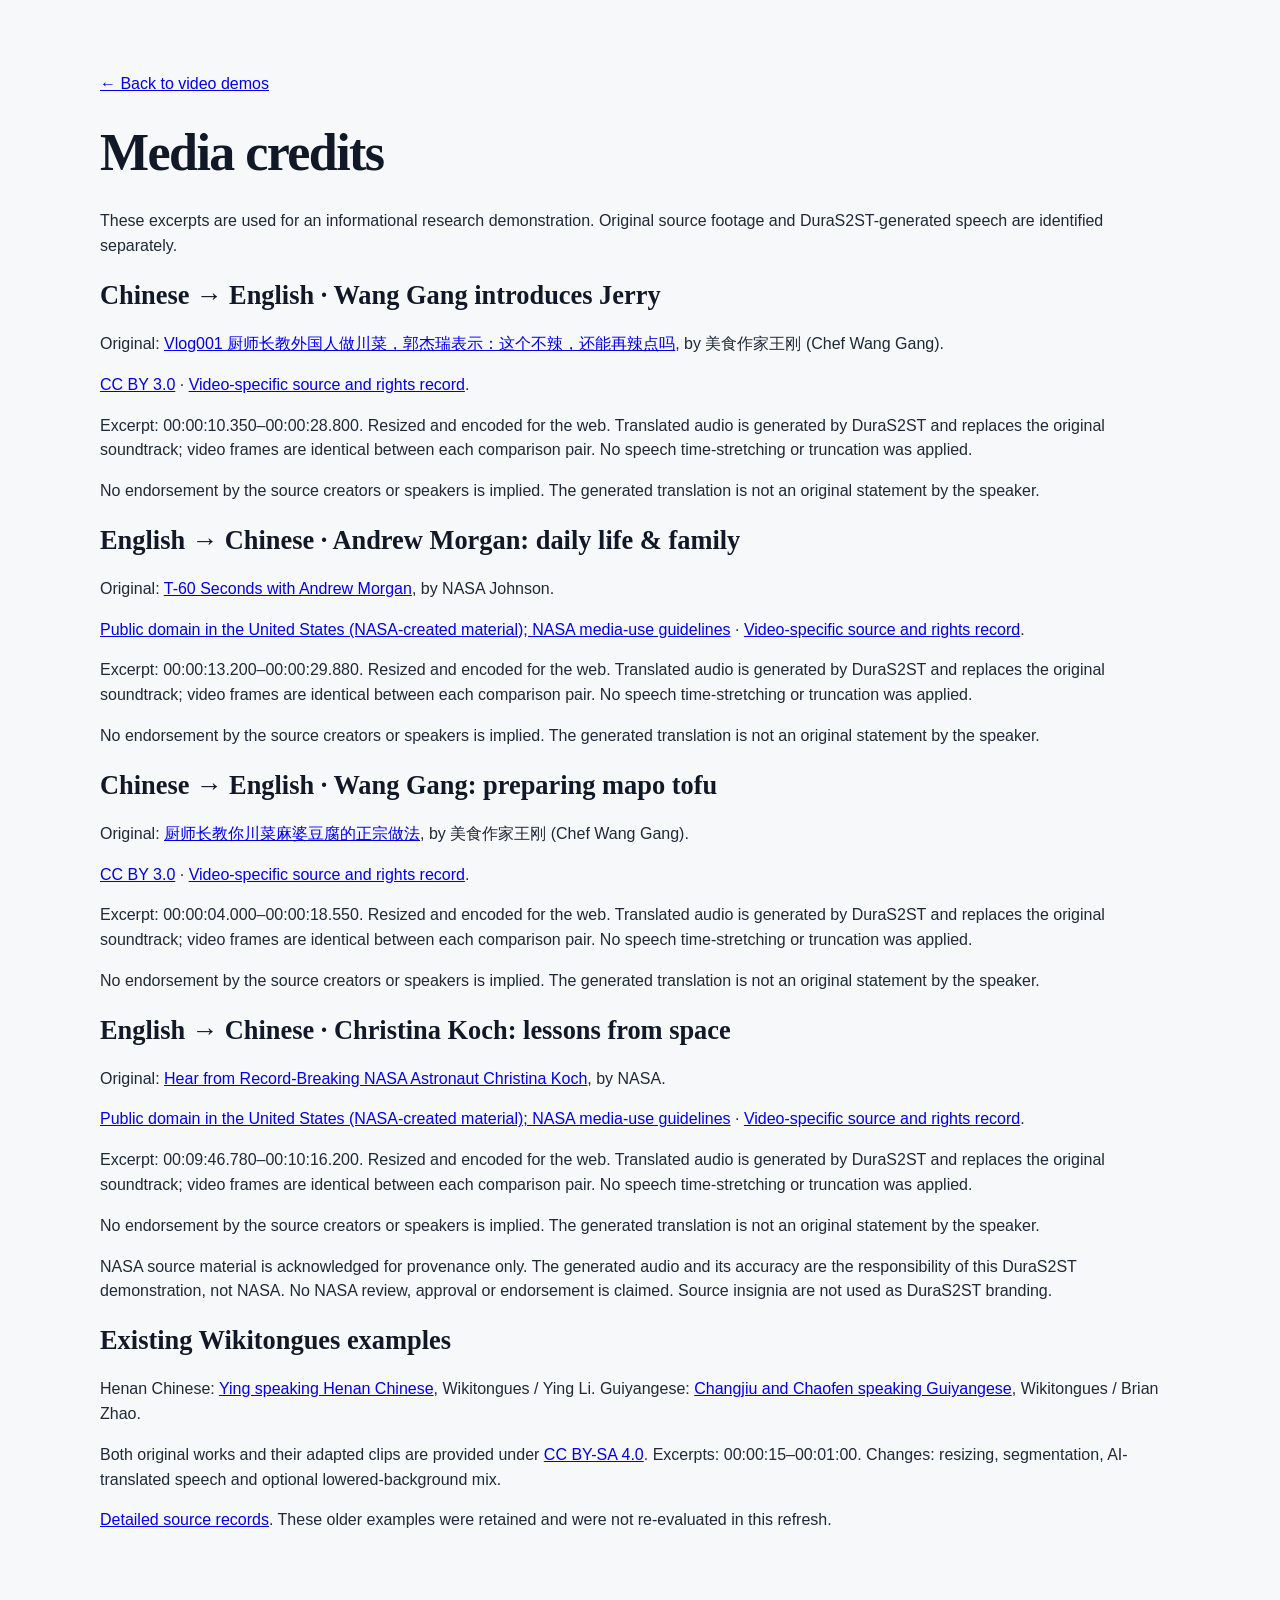
<file: media-credits.html>
<!doctype html>
<html lang="en">
  <head><meta charset="utf-8"><meta name="viewport" content="width=device-width, initial-scale=1"><title>Media credits · DuraS2ST</title><link rel="stylesheet" href="style.css"></head>
  <body><main>
    <p><a href="index.html#video-heading">← Back to video demos</a></p>
    <h1>Media credits</h1>
    <p>These excerpts are used for an informational research demonstration. Original source footage and DuraS2ST-generated speech are identified separately.</p>
      <article id="wangjerry_intro_zh2en">
        <h2>Chinese → English · Wang Gang introduces Jerry</h2>
        <p>Original: <a href="https://www.youtube.com/watch?v=52Bn8BYFzFg">Vlog001 厨师长教外国人做川菜，郭杰瑞表示：这个不辣，还能再辣点吗</a>, by 美食作家王刚 (Chef Wang Gang).</p>
        <p><a href="https://creativecommons.org/licenses/by/3.0/">CC BY 3.0</a> · <a href="https://commons.wikimedia.org/wiki/File:Vlog001_%E5%8E%A8%E5%B8%88%E9%95%BF%E6%95%99%E5%A4%96%E5%9B%BD%E4%BA%BA%E5%81%9A%E5%B7%9D%E8%8F%9C%EF%BC%8C%E9%83%AD%E6%9D%B0%E7%91%9E%E8%A1%A8%E7%A4%BA%EF%BC%9A%E8%BF%99%E4%B8%AA%E4%B8%8D%E8%BE%A3%EF%BC%8C%E8%BF%98%E8%83%BD%E5%86%8D%E8%BE%A3%E7%82%B9%E5%90%97.webm">Video-specific source and rights record</a>.</p>
        <p>Excerpt: 00:00:10.350–00:00:28.800. Resized and encoded for the web. Translated audio is generated by DuraS2ST and replaces the original soundtrack; video frames are identical between each comparison pair. No speech time-stretching or truncation was applied.</p>
        <p>No endorsement by the source creators or speakers is implied. The generated translation is not an original statement by the speaker.</p>
      </article>
      <article id="morgan_family_en2zh">
        <h2>English → Chinese · Andrew Morgan: daily life &amp; family</h2>
        <p>Original: <a href="https://www.youtube.com/watch?v=Rww7zst5XhA">T-60 Seconds with Andrew Morgan</a>, by NASA Johnson.</p>
        <p><a href="https://www.nasa.gov/nasa-brand-center/images-and-media/">Public domain in the United States (NASA-created material); NASA media-use guidelines</a> · <a href="https://commons.wikimedia.org/wiki/File:T-60_Seconds_with_Andrew_Morgan.webm">Video-specific source and rights record</a>.</p>
        <p>Excerpt: 00:00:13.200–00:00:29.880. Resized and encoded for the web. Translated audio is generated by DuraS2ST and replaces the original soundtrack; video frames are identical between each comparison pair. No speech time-stretching or truncation was applied.</p>
        <p>No endorsement by the source creators or speakers is implied. The generated translation is not an original statement by the speaker.</p>
      </article>
      <article id="mapo_preparation_zh2en">
        <h2>Chinese → English · Wang Gang: preparing mapo tofu</h2>
        <p>Original: <a href="https://www.youtube.com/watch?v=RU-0vjjvSiI">厨师长教你川菜麻婆豆腐的正宗做法</a>, by 美食作家王刚 (Chef Wang Gang).</p>
        <p><a href="https://creativecommons.org/licenses/by/3.0/">CC BY 3.0</a> · <a href="https://commons.wikimedia.org/wiki/File:%E5%8E%A8%E5%B8%88%E9%95%BF%E6%95%99%E4%BD%A0%E5%B7%9D%E8%8F%9C%E9%BA%BB%E5%A9%86%E8%B1%86%E8%85%90%E7%9A%84%E6%AD%A3%E5%AE%97%E5%81%9A%E6%B3%95.webm">Video-specific source and rights record</a>.</p>
        <p>Excerpt: 00:00:04.000–00:00:18.550. Resized and encoded for the web. Translated audio is generated by DuraS2ST and replaces the original soundtrack; video frames are identical between each comparison pair. No speech time-stretching or truncation was applied.</p>
        <p>No endorsement by the source creators or speakers is implied. The generated translation is not an original statement by the speaker.</p>
      </article>
      <article id="koch_lessons_en2zh">
        <h2>English → Chinese · Christina Koch: lessons from space</h2>
        <p>Original: <a href="https://www.youtube.com/watch?v=UncCrD1cGb4">Hear from Record-Breaking NASA Astronaut Christina Koch</a>, by NASA.</p>
        <p><a href="https://www.nasa.gov/nasa-brand-center/images-and-media/">Public domain in the United States (NASA-created material); NASA media-use guidelines</a> · <a href="https://commons.wikimedia.org/wiki/File:Hear_from_Record-Breaking_NASA_Astronaut_Christina_Koch.webm">Video-specific source and rights record</a>.</p>
        <p>Excerpt: 00:09:46.780–00:10:16.200. Resized and encoded for the web. Translated audio is generated by DuraS2ST and replaces the original soundtrack; video frames are identical between each comparison pair. No speech time-stretching or truncation was applied.</p>
        <p>No endorsement by the source creators or speakers is implied. The generated translation is not an original statement by the speaker.</p>
      </article>
    <p>NASA source material is acknowledged for provenance only. The generated audio and its accuracy are the responsibility of this DuraS2ST demonstration, not NASA. No NASA review, approval or endorsement is claimed. Source insignia are not used as DuraS2ST branding.</p>
      <article>
        <h2>Existing Wikitongues examples</h2>
        <p>Henan Chinese: <a href="https://www.youtube.com/watch?v=LZoRgfFdXXQ">Ying speaking Henan Chinese</a>, Wikitongues / Ying Li. Guiyangese: <a href="https://www.youtube.com/watch?v=CbiVj4rV3dY">Changjiu and Chaofen speaking Guiyangese</a>, Wikitongues / Brian Zhao.</p>
        <p>Both original works and their adapted clips are provided under <a href="https://creativecommons.org/licenses/by-sa/4.0/">CC BY-SA 4.0</a>. Excerpts: 00:00:15–00:01:00. Changes: resizing, segmentation, AI-translated speech and optional lowered-background mix.</p>
        <p><a href="assets/video/VIDEO_SOURCES.md">Detailed source records</a>. These older examples were retained and were not re-evaluated in this refresh.</p>
      </article>
  </main></body>
</html>
</file>
<file: style.css>
:root {
  color-scheme: light;
  font-family: Inter, ui-sans-serif, -apple-system, BlinkMacSystemFont, "Segoe UI", sans-serif;
  color: #1f2937;
  background: #f7f8fa;
}
* {
  box-sizing: border-box;
}

body {
  margin: 0;
  line-height: 1.55;
}

main {
  width: min(1080px, calc(100% - 32px));
  margin: 0 auto;
  padding: 56px 0 72px;
}

header {
  text-align: center;
  margin-bottom: 40px;
}

h1 {
  margin: 0 0 8px;
  color: #111827;
  font-family: Georgia, "Times New Roman", serif;
  font-size: clamp(2.1rem, 5vw, 3.25rem);
  letter-spacing: -0.03em;
}

.subtitle {
  margin: 0 auto 18px;
  max-width: 860px;
  color: #374151;
  font-family: Georgia, "Times New Roman", serif;
  font-size: 1.15rem;
}

.venue,
.summary {
  margin: 7px auto;
  max-width: 900px;
}

.venue {
  font-weight: 600;
}

.muted {
  color: #6b7280;
  font-size: 0.92rem;
}

.resource-badges {
  display: flex;
  flex-wrap: wrap;
  justify-content: center;
  align-items: center;
  gap: 6px;
  margin-top: 20px;
}

.resource-badges a {
  display: inline-flex;
}

.resource-badges img {
  display: block;
  height: 22px;
}

.framework {
  margin: 26px auto 44px;
  padding: 18px;
  border: 1px solid #d9dee7;
  border-radius: 6px;
  background: #fff;
}

.framework img {
  display: block;
  width: 100%;
  height: auto;
}

.video-demos {
  margin-top: 44px;
}

.video-notice {
  margin: 0 0 18px;
  padding: 13px 16px;
  border-left: 3px solid #64748b;
  background: #fff;
  color: #475569;
  font-size: 0.92rem;
}

.video-sample {
  margin: 0 0 20px;
  overflow: hidden;
  border: 1px solid #d9dee7;
  border-radius: 6px;
  background: #fff;
}

.video-pair {
  display: grid;
  grid-template-columns: repeat(3, minmax(0, 1fr));
}

.video-panel {
  min-width: 0;
  padding: 15px;
}

.video-panel + .video-panel {
  border-left: 1px solid #e5e7eb;
}

video {
  display: block;
  width: 100%;
  aspect-ratio: 16 / 9;
  border-radius: 4px;
  background: #111827;
  object-fit: contain;
}

.video-caption {
  margin: 9px 0 0;
  color: #64748b;
  font-size: 0.88rem;
}

@media (max-width: 900px) and (min-width: 701px) {
  .video-pair {
    grid-template-columns: repeat(2, minmax(0, 1fr));
  }

  .video-panel:nth-child(3) {
    border-top: 1px solid #e5e7eb;
    border-left: 0;
  }
}

.direction {
  margin-top: 44px;
}

h2 {
  margin: 0 0 6px;
  color: #111827;
  font-family: Georgia, "Times New Roman", serif;
  font-size: 1.65rem;
}

.news {
  margin: 0 auto 24px;
  padding: 17px 20px;
  border-left: 3px solid #64748b;
  background: #fff;
}

.news h2 {
  margin-bottom: 5px;
  font-size: 1.25rem;
}

.news p {
  margin: 0;
}

.direction-intro {
  margin: 0 0 18px;
  color: #6b7280;
}

.sample {
  margin: 0 0 18px;
  overflow: hidden;
  border: 1px solid #d9dee7;
  border-radius: 6px;
  background: #fff;
}

.sample-title {
  margin: 0;
  padding: 9px 14px;
  border-bottom: 1px solid #e5e7eb;
  background: #f8fafc;
  color: #475569;
  font-size: 0.88rem;
  font-weight: 600;
}

.pair {
  display: grid;
  grid-template-columns: minmax(0, 0.9fr) minmax(260px, 1.25fr) minmax(0, 0.9fr);
}

.sample-cell {
  min-width: 0;
  padding: 15px;
}

.sample-cell + .sample-cell {
  border-left: 1px solid #e5e7eb;
}

.cot-cell {
  background: #fbfcfe;
}

.cot-cell details {
  border: 1px solid #dbe2ea;
  border-radius: 4px;
  background: #fff;
}

.cot-cell summary {
  padding: 9px 11px;
  color: #334155;
  cursor: pointer;
  font-size: 0.88rem;
  font-weight: 600;
}

.cot-cell details[open] summary {
  border-bottom: 1px solid #e5e7eb;
}

.cot-text {
  max-height: 380px;
  overflow-y: auto;
  padding: 11px;
  color: #334155;
  font-family: Georgia, "Times New Roman", serif;
  font-size: 0.86rem;
  line-height: 1.55;
  white-space: pre-wrap;
}

.cell-label {
  margin: 0 0 7px;
  color: #64748b;
  font-size: 0.78rem;
  font-weight: 700;
  letter-spacing: 0.06em;
  text-transform: uppercase;
}

.transcript {
  min-height: 48px;
  margin: 0 0 10px;
  color: #111827;
}

audio {
  display: block;
  width: 100%;
  height: 38px;
}

footer {
  margin-top: 52px;
  padding-top: 18px;
  border-top: 1px solid #d9dee7;
  color: #6b7280;
  text-align: center;
  font-size: 0.86rem;
}

@media (max-width: 700px) {
  main {
    width: min(100% - 20px, 1080px);
    padding-top: 34px;
  }

  .pair {
    grid-template-columns: 1fr;
  }

  .video-pair {
    grid-template-columns: 1fr;
  }

  .video-panel + .video-panel {
    border-top: 1px solid #e5e7eb;
    border-left: 0;
  }

  .sample-cell + .sample-cell {
    border-top: 1px solid #e5e7eb;
    border-left: 0;
  }

  .transcript {
    min-height: auto;
  }
}

.video-comparison {
  grid-template-columns: repeat(2, minmax(0, 1fr));
}

@media (max-width: 700px) {
  .video-comparison {
    grid-template-columns: 1fr;
  }
}
</file>
